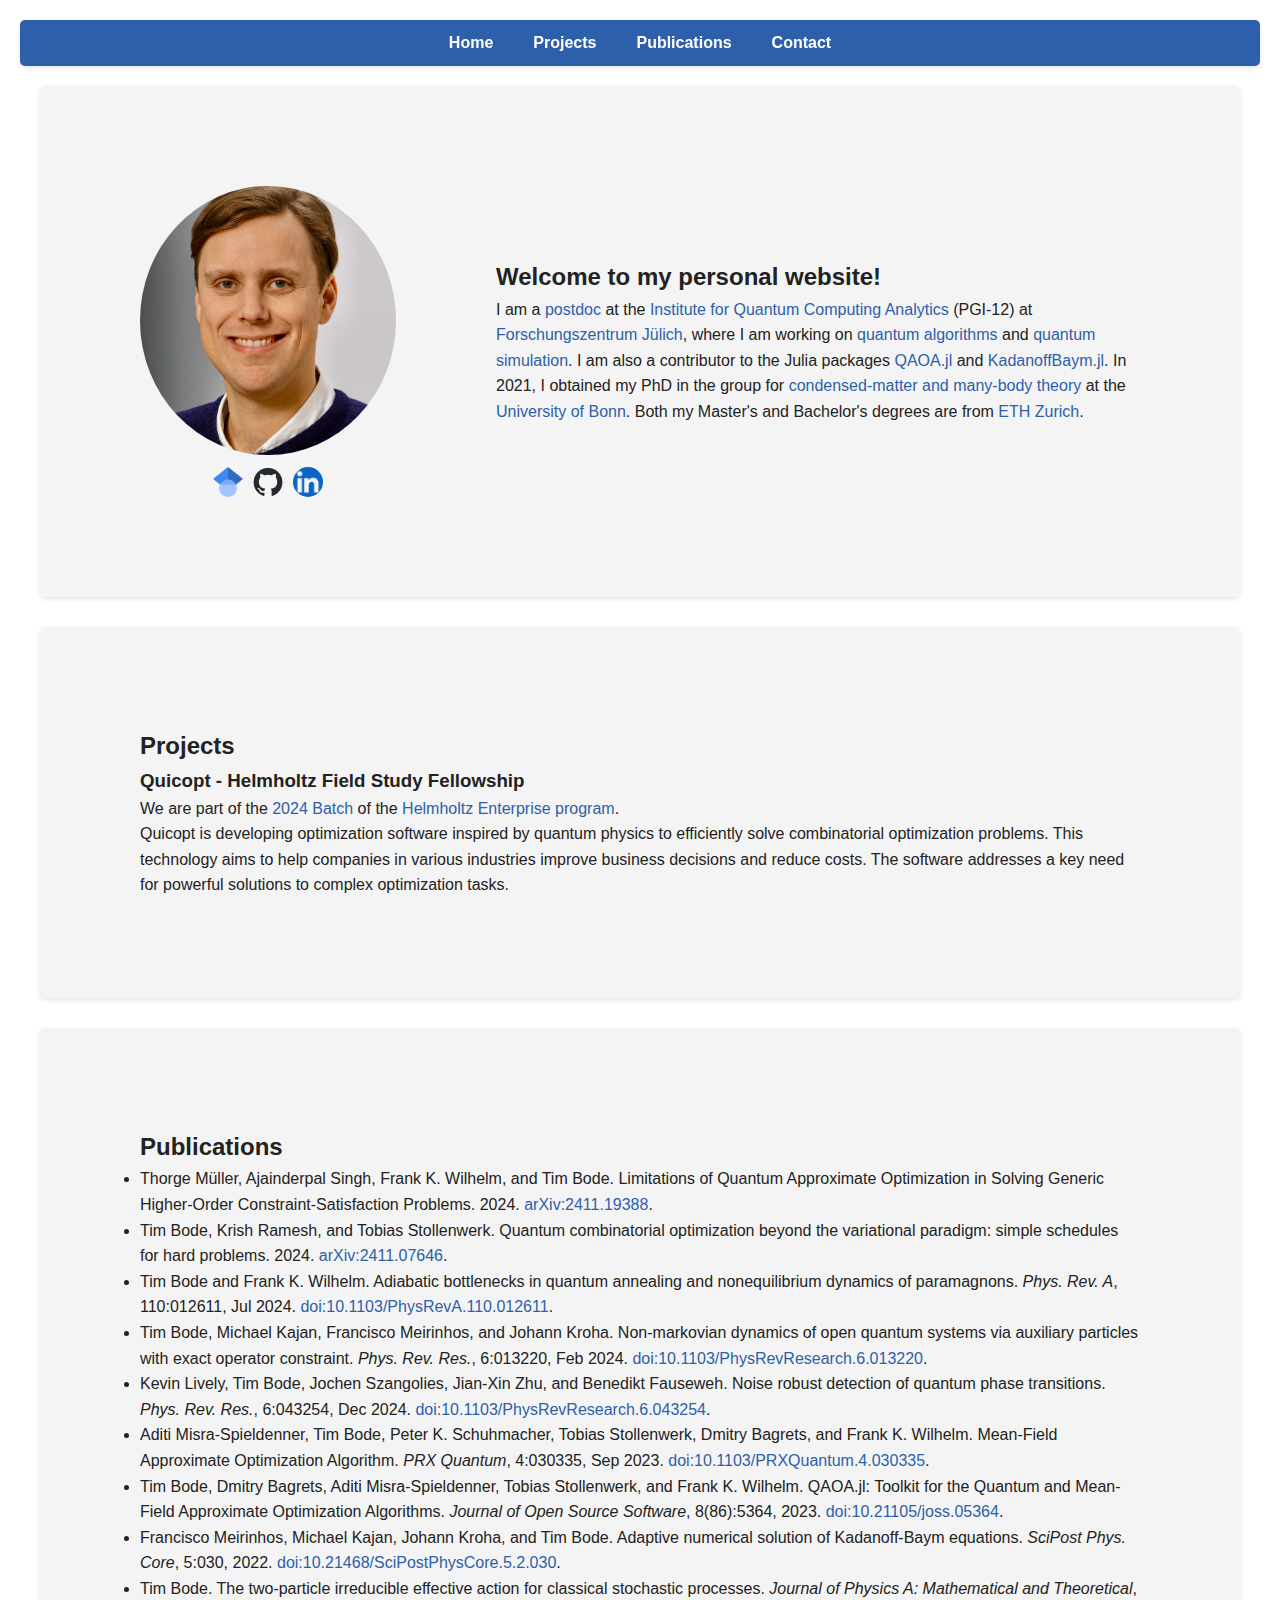
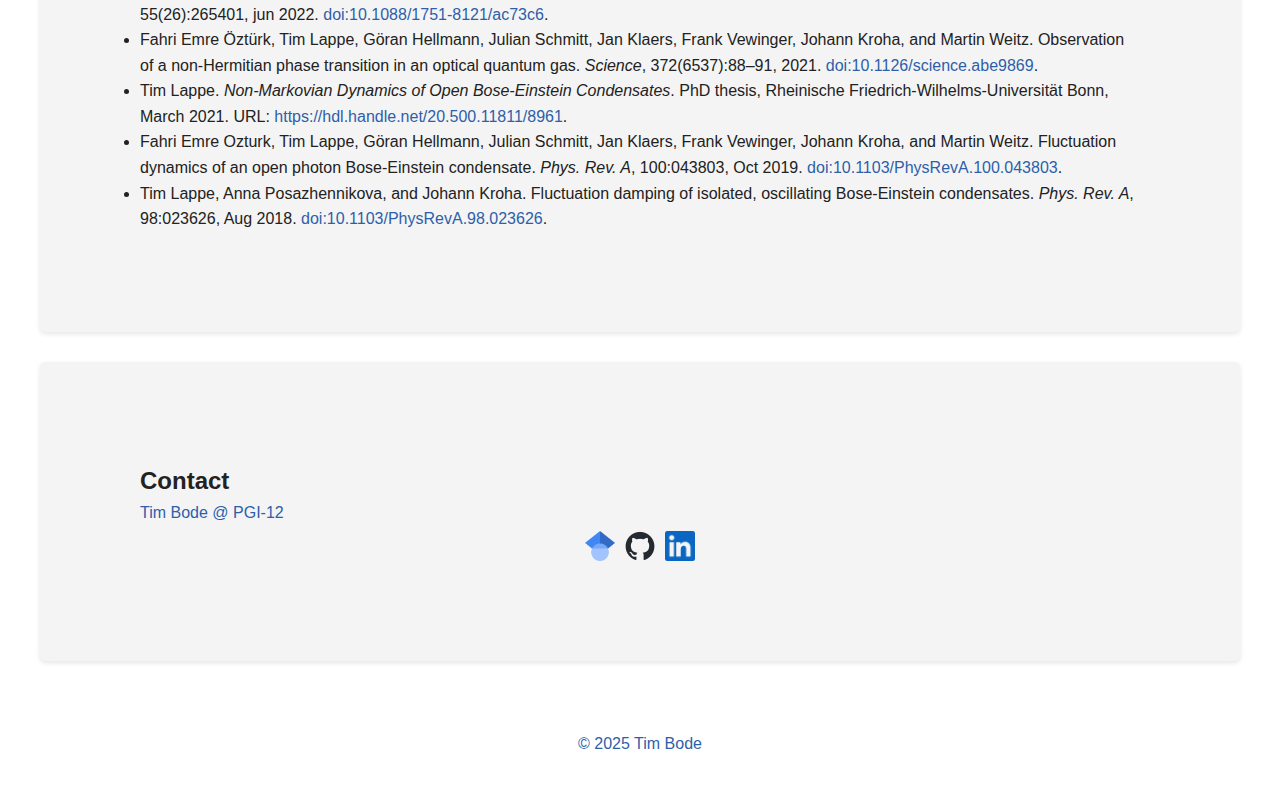
<file: index.html>
<!DOCTYPE html>
<html lang="en">
<head>
  <meta charset="UTF-8">
  <meta name="viewport" content="width=device-width, initial-scale=1.0">
  <title>Tim Bode - Personal Website</title>
  <link rel="stylesheet" href="style.css"> <!-- Link to your CSS file -->
</head>
<body>

  <header>
    <nav>
      <ul>
        <li><a href="#home">Home</a></li>
        <li><a href="#projects">Projects</a></li>
        <li><a href="#publications">Publications</a></li>
        <li><a href="#contact">Contact</a></li>
      </ul>
    </nav>
  </header>

  <main>

    <section id="home">
      <div class="home-content">
        <div class="profile-picture">
          <img src="images/avatar.jpg" alt="Tim Bode">
          <div class="profile-caption">
            <a href="https://scholar.google.co.th/citations?user=8NLnrqAAAAAJ&hl=en" target="_blank" rel="noopener noreferrer">
              <img src="images/Google_Scholar_logo.svg.png" alt="Google Scholar">
            </a>
            <a href="https://github.com/timbode" target="_blank" rel="noopener noreferrer">
              <img src="images/github-mark.png" alt="GitHub">
            </a>
            <a href="https://www.linkedin.com/in/tim-bode-808b54149/" target="_blank" rel="noopener noreferrer">
              <img src="images/In-Blue-128.png" alt="LinkedIn">
            </a>
          </div>
        </div>
        <div class="home-text">
          <h2>Welcome to my personal website!</h2>
          <p>I am a <a href="https://www.fz-juelich.de/profile/bode_t">postdoc</a> at the <a href="https://www.fz-juelich.de/en/pgi/pgi-12">Institute for Quantum Computing Analytics</a> (PGI-12) at <a href="https://www.fz-juelich.de/en">Forschungszentrum Jülich</a>, where I am working on <a href="https://journals.aps.org/prxquantum/abstract/10.1103/PRXQuantum.4.030335">quantum algorithms</a> and <a href="https://arxiv.org/abs/2402.18953">quantum simulation</a>. I am also a contributor to the Julia packages <a href="https://github.com/FZJ-PGI-12/QAOA.jl">QAOA.jl</a> and <a href="https://github.com/NonequilibriumDynamics/KadanoffBaym.jl">KadanoffBaym.jl</a>. In 2021, I obtained my PhD in the group for <a href="https://www.pi.uni-bonn.de/kroha/en">condensed-matter and many-body theory</a> at the <a href="https://www.uni-bonn.de/en">University of Bonn</a>. Both my Master's and Bachelor's degrees are from <a href="https://ethz.ch/en.html">ETH Zurich</a>.</p>
        </div>
      </div>
    </section>

    <section id="projects">
      <h2>Projects</h2>
      <h3>Quicopt - Helmholtz Field Study Fellowship</h3>
      <p>We are part of the <a href="https://www.helmholtz.de/en/transfer/helmholtz-association-transfer-instruments/helmholtz-enterprise/">2024 Batch</a> of the <a href="https://www.helmholtz.de/transfer/innovations-und-foerderprogramme/helmholtz-enterprise/">Helmholtz Enterprise program</a>.</p>
      <p>Quicopt is developing optimization software inspired by quantum physics to efficiently solve combinatorial optimization problems. This technology aims to help companies in various industries improve business decisions and reduce costs. The software addresses a key need for powerful solutions to complex optimization tasks.</p>
    </section>

    <section id="publications">
      <h2>Publications</h2>
      <ul>
        <li>Thorge Müller, Ajainderpal Singh, Frank&nbsp;K. Wilhelm, and Tim Bode.
        <span class="bibtex-protected">Limitations of Quantum Approximate Optimization in Solving Generic Higher-Order Constraint-Satisfaction Problems</span>.
        2024.
        <a href="https://arxiv.org/abs/2411.19388">arXiv:2411.19388</a>.</li>
        <li>Tim Bode, Krish Ramesh, and Tobias Stollenwerk.
        Quantum combinatorial optimization beyond the variational paradigm: simple schedules for hard problems.
        2024.
        <a href="https://arxiv.org/abs/2411.07646">arXiv:2411.07646</a>.</li>
        <li>Tim Bode and Frank&nbsp;K. Wilhelm.
        Adiabatic bottlenecks in quantum annealing and nonequilibrium dynamics of paramagnons.
        <em>Phys. Rev. A</em>, 110:012611, Jul 2024.
        <a href="https://doi.org/10.1103/PhysRevA.110.012611">doi:10.1103/PhysRevA.110.012611</a>.</li>
        <li>Tim Bode, Michael Kajan, Francisco Meirinhos, and Johann Kroha.
        Non-markovian dynamics of open quantum systems via auxiliary particles with exact operator constraint.
        <em>Phys. Rev. Res.</em>, 6:013220, Feb 2024.
        <a href="https://doi.org/10.1103/PhysRevResearch.6.013220">doi:10.1103/PhysRevResearch.6.013220</a>.</li>
        <li>Kevin Lively, Tim Bode, Jochen Szangolies, Jian-Xin Zhu, and Benedikt Fauseweh.
        Noise robust detection of quantum phase transitions.
        <em>Phys. Rev. Res.</em>, 6:043254, Dec 2024.
        <a href="https://doi.org/10.1103/PhysRevResearch.6.043254">doi:10.1103/PhysRevResearch.6.043254</a>.</li>
        <li>Aditi Misra-Spieldenner, Tim Bode, Peter&nbsp;K. Schuhmacher, Tobias Stollenwerk, Dmitry Bagrets, and Frank&nbsp;K. Wilhelm.
        <span class="bibtex-protected">Mean-Field Approximate Optimization Algorithm</span>.
        <em>PRX Quantum</em>, 4:030335, Sep 2023.
        <a href="https://doi.org/10.1103/PRXQuantum.4.030335">doi:10.1103/PRXQuantum.4.030335</a>.</li>
        <li>Tim Bode, Dmitry Bagrets, Aditi Misra-Spieldenner, Tobias Stollenwerk, and Frank&nbsp;K. Wilhelm.
        <span class="bibtex-protected">QAOA.jl: Toolkit for the Quantum and Mean-Field Approximate Optimization Algorithms</span>.
        <em>Journal of Open Source Software</em>, 8(86):5364, 2023.
        <a href="https://doi.org/10.21105/joss.05364">doi:10.21105/joss.05364</a>.</li>
        <li>Francisco Meirinhos, Michael Kajan, Johann Kroha, and Tim Bode.
        <span class="bibtex-protected">Adaptive numerical solution of Kadanoff-Baym equations</span>.
        <em>SciPost Phys. Core</em>, 5:030, 2022.
        <a href="https://doi.org/10.21468/SciPostPhysCore.5.2.030">doi:10.21468/SciPostPhysCore.5.2.030</a>.</li>
        <li>Tim Bode.
        The two-particle irreducible effective action for classical stochastic processes.
        <em>Journal of Physics A: Mathematical and Theoretical</em>, 55(26):265401, jun 2022.
        <a href="https://doi.org/10.1088/1751-8121/ac73c6">doi:10.1088/1751-8121/ac73c6</a>.</li>
        <li>Fahri&nbsp;Emre Öztürk, Tim Lappe, Göran Hellmann, Julian Schmitt, Jan Klaers, Frank Vewinger, Johann Kroha, and Martin Weitz.
        <span class="bibtex-protected">Observation of a non-Hermitian phase transition in an optical quantum gas</span>.
        <em>Science</em>, 372(6537):88&ndash;91, 2021.
        <a href="https://doi.org/10.1126/science.abe9869">doi:10.1126/science.abe9869</a>.</li>
        <li><span class="bibtex-protected">Tim Lappe</span>.
        <em><span class="bibtex-protected">Non-Markovian Dynamics of Open Bose-Einstein Condensates</span></em>.
        PhD thesis, Rheinische Friedrich-Wilhelms-Universität Bonn, March 2021.
        URL: <a href="https://hdl.handle.net/20.500.11811/8961">https://hdl.handle.net/20.500.11811/8961</a>.</li>
        <li>Fahri&nbsp;Emre Ozturk, Tim Lappe, Göran Hellmann, Julian Schmitt, Jan Klaers, Frank Vewinger, Johann Kroha, and Martin Weitz.
        <span class="bibtex-protected">Fluctuation dynamics of an open photon Bose-Einstein condensate</span>.
        <em>Phys. Rev. A</em>, 100:043803, Oct 2019.
        <a href="https://doi.org/10.1103/PhysRevA.100.043803">doi:10.1103/PhysRevA.100.043803</a>.</li>
        <li>Tim Lappe, Anna Posazhennikova, and Johann Kroha.
        <span class="bibtex-protected">Fluctuation damping of isolated, oscillating Bose-Einstein condensates</span>.
        <em>Phys. Rev. A</em>, 98:023626, Aug 2018.
        <a href="https://doi.org/10.1103/PhysRevA.98.023626">doi:10.1103/PhysRevA.98.023626</a>.</li>
      </ul>      
    </section>

    <section id="contact">
      <h2>Contact</h2>
      <p><a href="https://www.fz-juelich.de/profile/bode_t">Tim Bode @ PGI-12</a></p>
      <div class="profile-caption">
        <a href="https://scholar.google.co.th/citations?user=8NLnrqAAAAAJ&hl=en" target="_blank" rel="noopener noreferrer">
          <img src="images/Google_Scholar_logo.svg.png" alt="Google Scholar">
        </a>
        <a href="https://github.com/timbode" target="_blank" rel="noopener noreferrer">
          <img src="images/github-mark.png" alt="GitHub">
        </a>
        <a href="https://www.linkedin.com/in/tim-bode-808b54149/" target="_blank" rel="noopener noreferrer">
          <img src="images/In-Blue-128.png" alt="LinkedIn">
        </a>
      </div>
    </section>
  </main>

  <footer>
    <p>© 2025 Tim Bode</p>
  </footer>

<script src="script.js"></script>
</body>
</html>
</file>
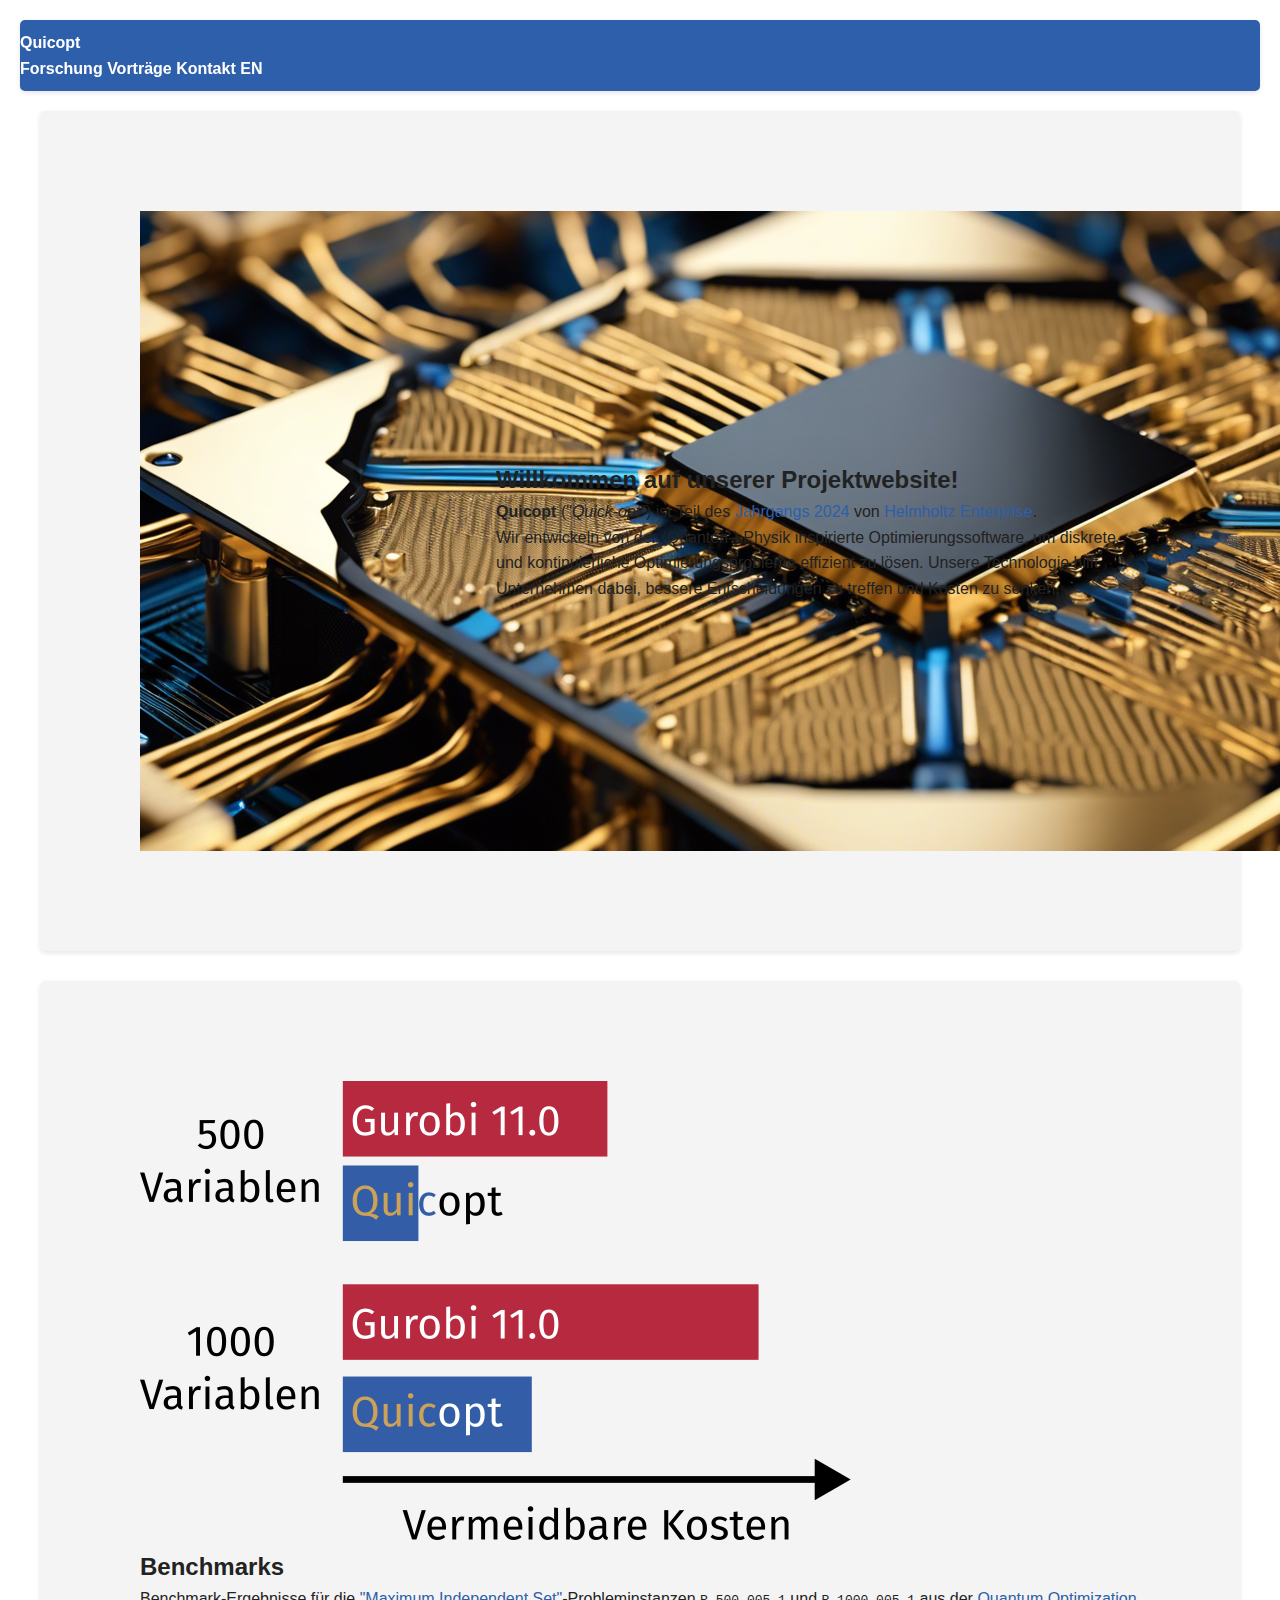
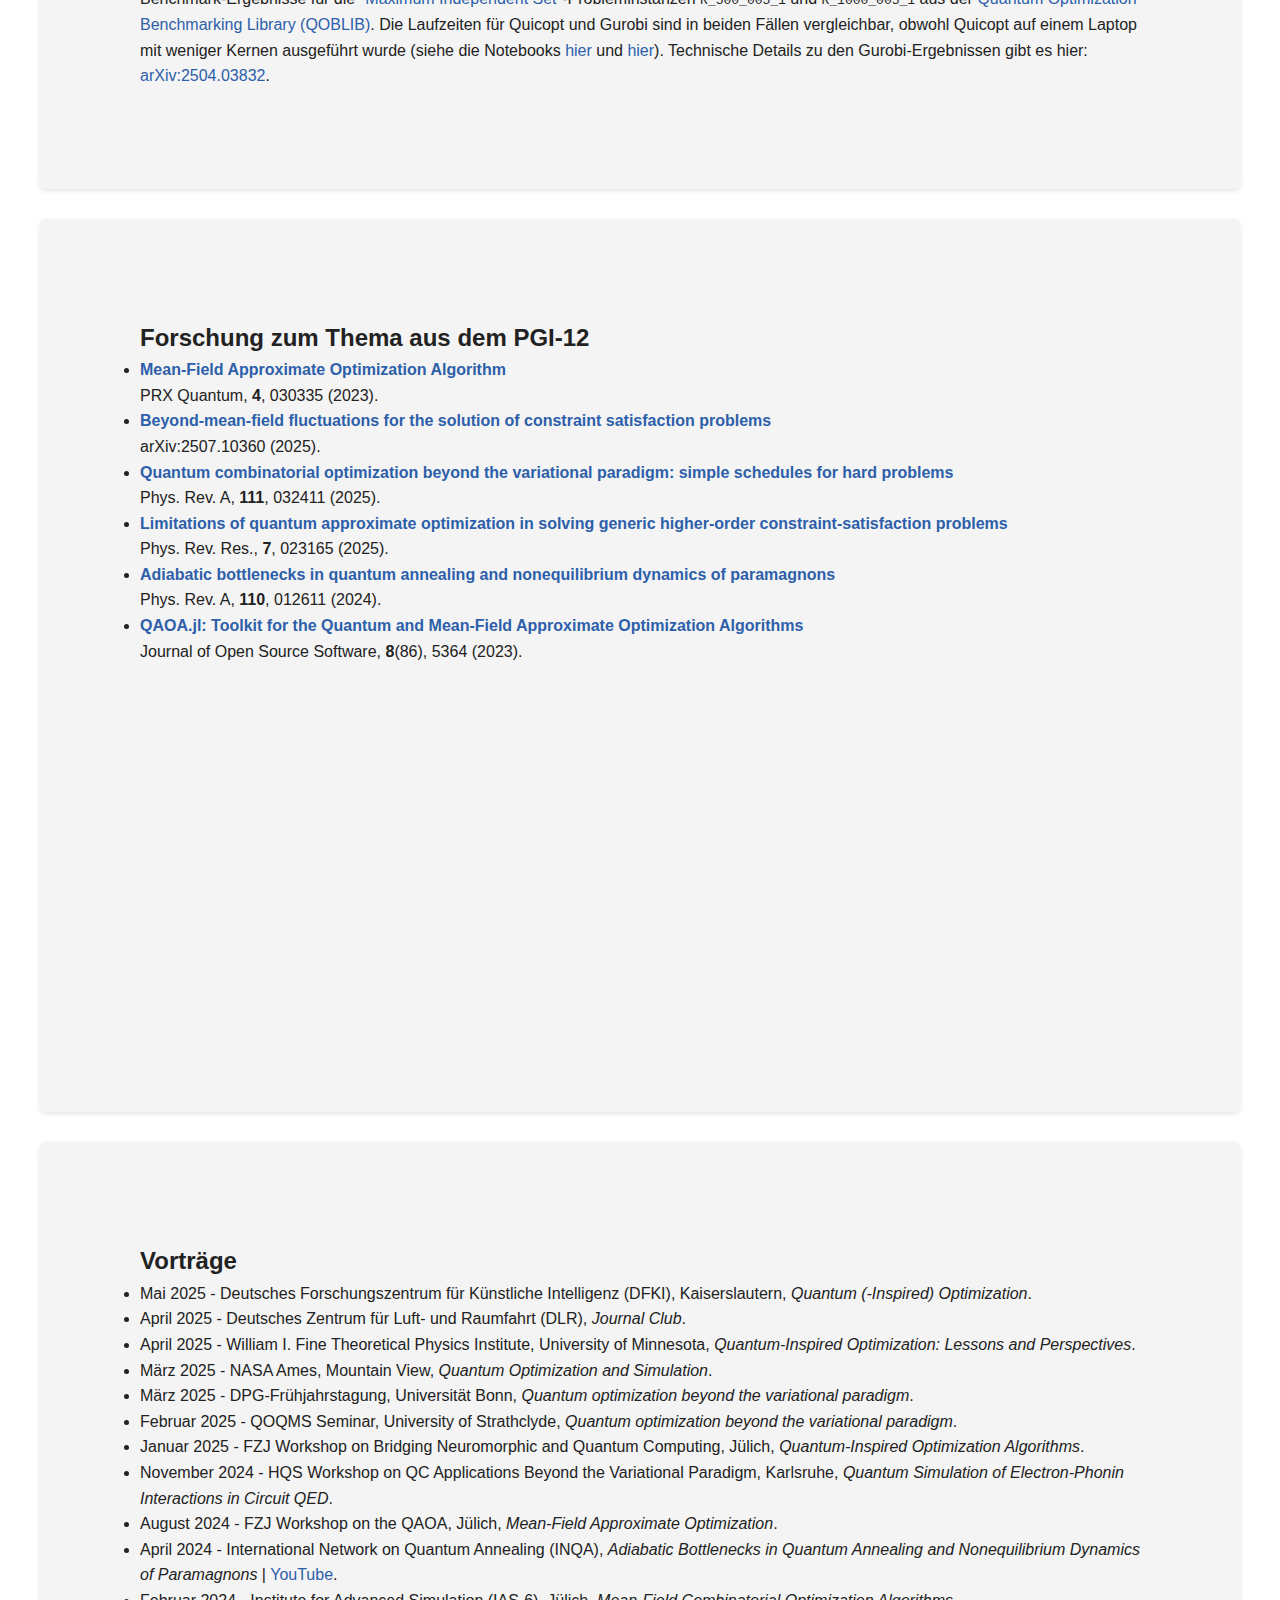
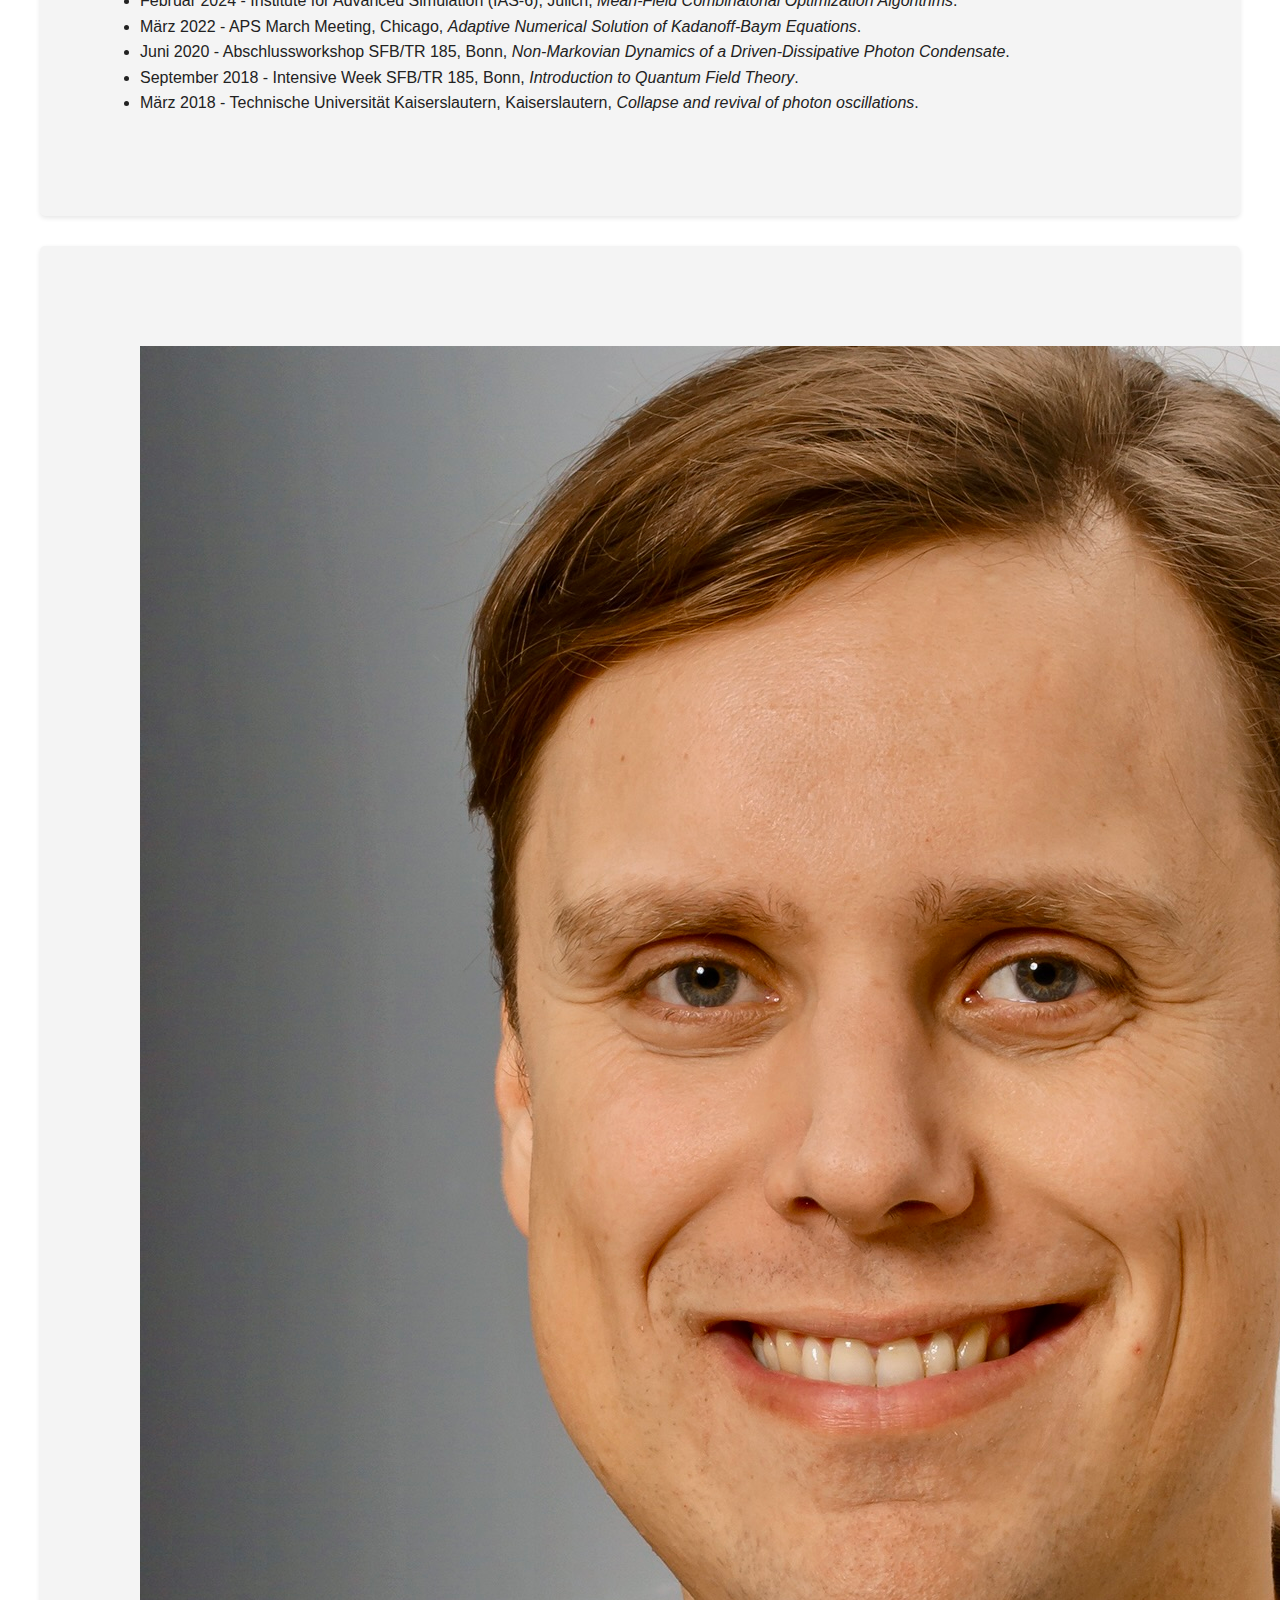
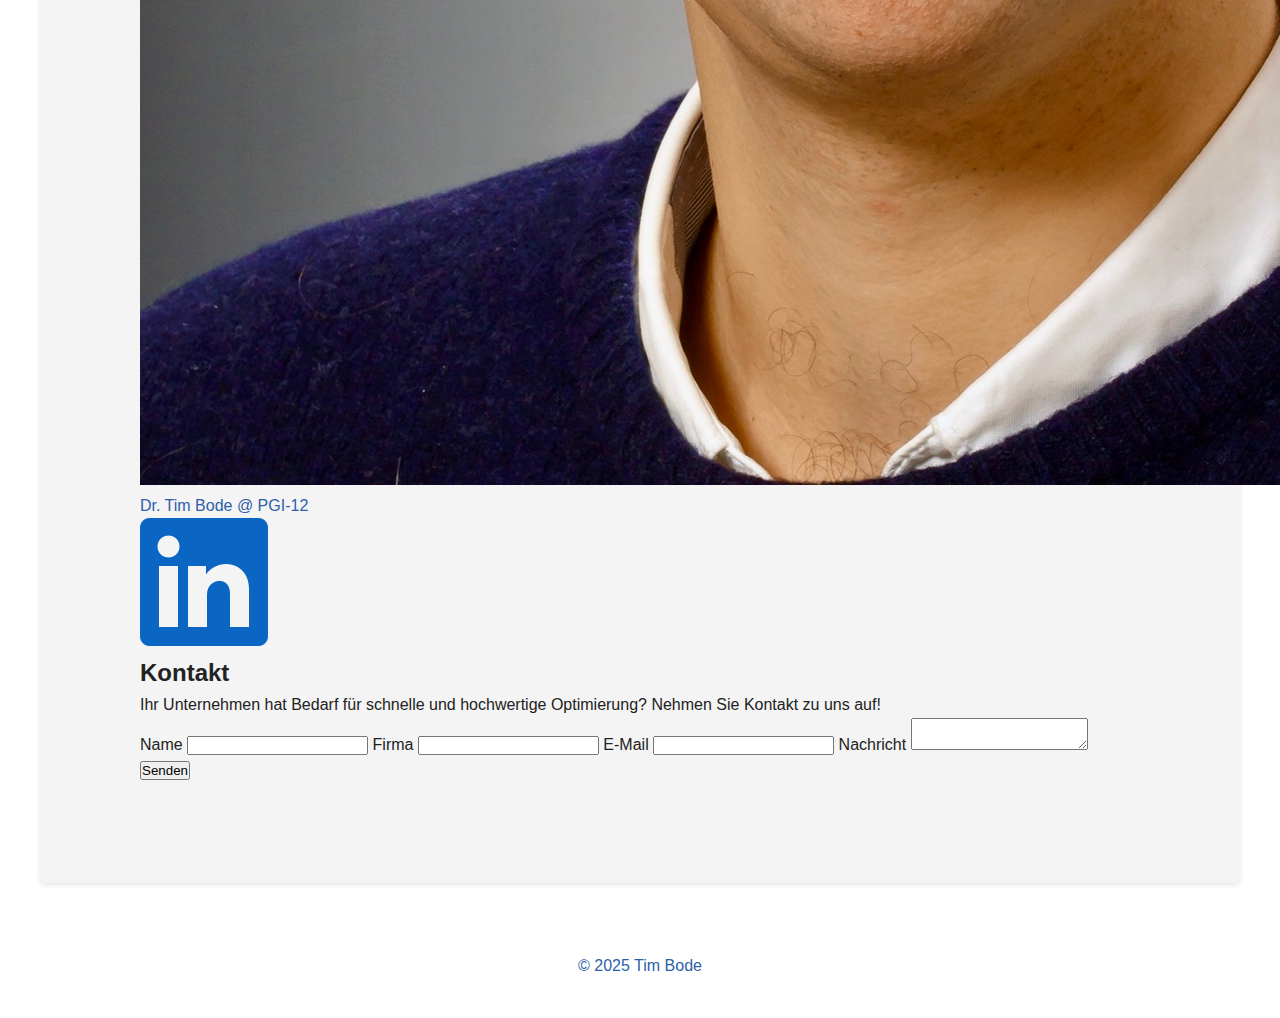
<file: de.html>
<!DOCTYPE html>
<html lang="de">
<head>
  <meta charset="UTF-8">
  <meta name="viewport" content="width=device-width, initial-scale=1.0">
  <title>Quicopt - Projektwebsite</title>
  <link rel="stylesheet" href="style.css">
  <link rel="canonical" href="https://quicopt.github.io/de.html">
  <link rel="preconnect" href="https://fonts.googleapis.com">
  <link rel="preconnect" href="https://fonts.gstatic.com" crossorigin>
  <link href="https://fonts.googleapis.com/css2?family=Fira+Sans:wght@400;600&display=swap" rel="stylesheet">
  <!-- <link href="https://fonts.googleapis.com/css2?family=Inter:wght@400;500;600;700&display=swap" rel="stylesheet"> -->
  <!-- <link href="https://fonts.googleapis.com/css2?family=Merriweather:wght@400;700&family=Lora:wght@400;700&display=swap" rel="stylesheet"> -->
  <link rel="alternate" hreflang="de" href="de.html">
  <link rel="alternate" hreflang="en" href="index.html">
  <link rel="icon" href="images/web_icon.svg" type="image/svg+xml">
  <link rel="shortcut icon" href="images/web_icon.svg" type="image/svg+xml">
  <meta name="theme-color" content="#2d5faa">
  <!-- Open Graph / WhatsApp / Facebook -->
  <meta property="og:type" content="website">
  <meta property="og:site_name" content="Quicopt">
  <meta property="og:title" content="Quicopt - Projektwebsite">
  <meta property="og:description" content="Wir entwickeln von der (Quanten-) Physik inspirierte Optimierungssoftware für bessere Entscheidungen und geringere Kosten.">
  <meta property="og:url" content="https://quicopt.github.io/de.html">
  <meta property="og:image" content="https://quicopt.github.io/images/processor.png">
  <meta property="og:image:alt" content="Quicopt Prozessor-Illustration">
  <meta property="og:locale" content="de">
  <!-- Twitter -->
  <meta name="twitter:card" content="summary_large_image">
  <meta name="twitter:title" content="Quicopt - Projektwebsite">
  <meta name="twitter:description" content="Optimierungssoftware inspiriert von (Quanten-) Physik für bessere Entscheidungen.">
  <meta name="twitter:image" content="https://quicopt.github.io/images/processor.png">
  <script src="https://www.google.com/recaptcha/api.js?render=6LfQdsorAAAAAPN38y4phskg6zx-UzddFOw_eILb" async defer></script>
</head>
<body>

  <header>
    <nav>
      <a href="#home" class="quicopt-brand">Quicopt</a>
      <div class="nav-links">
        <a href="#highlighted-publications">Forschung</a>
        <a href="#talks">Vorträge</a>
        <a href="#contact">Kontakt</a>
        <a href="index.html" aria-label="Wechsel zu Englisch" class="language-link">EN</a>
      </div>
    </nav>
  </header>

  <main>

    <section id="home">
      <div class="home-content">
        <img class="processor-image" src="images/processor.png" alt="Quicopt">
        <div class="home-text">
          <h2>Willkommen auf unserer Projektwebsite!</h2>
          <p><strong>Quicopt</strong> ("<em>Quick-opt</em>") ist Teil des <a href="https://www.helmholtz.de/en/transfer/helmholtz-association-transfer-instruments/helmholtz-enterprise/">Jahrgangs 2024</a> von <a href="https://www.helmholtz.de/transfer/innovations-und-foerderprogramme/helmholtz-enterprise/">Helmholtz Enterprise</a>.</p>
          <p>Wir entwickeln von der (Quanten‑) Physik inspirierte Optimierungssoftware, um diskrete und kontinuierliche Optimierungsprobleme effizient zu lösen. Unsere Technologie hilft Unternehmen dabei, bessere Entscheidungen zu treffen und Kosten zu senken.</p>
        </div>
      </div>
    </section>

    <section id="benchmark">
      <div class="benchmark-grid">
        <div class="benchmark-image">
          <!-- <p class="application-note">Mit der Maus über die Grafik fahren, um Details zu sehen.</p> -->
          <img
            class="benchmark-swap"
            src="images/quicopt_gurobi_de.png"
            data-hover="images/quicopt_gurobi_hover_de.png"
            alt="Benchmark-Vergleich"
          >
        </div>
        <div class="benchmark-text">
          <h2>Benchmarks</h2>
          <p>
            Benchmark-Ergebnisse für die <a href="https://de.wikipedia.org/wiki/Stabile_Menge#Maximale_stabile_Menge">"Maximum Independent Set"</a>-Probleminstanzen <code>R_500_005_1</code> und <code>R_1000_005_1</code> aus der <a href="https://git.zib.de/qopt/qoblib-quantum-optimization-benchmarking-library">Quantum Optimization Benchmarking Library (QOBLIB)</a>. 
            Die Laufzeiten für Quicopt und Gurobi sind in beiden Fällen vergleichbar, obwohl Quicopt auf einem Laptop mit weniger Kernen ausgeführt wurde (siehe die Notebooks <a href="https://github.com/FZJ-PGI-12/QuicoptBenchmarks/blob/main/notebooks/max_independent_set/R_500_005_1.ipynb">hier</a> und <a href="https://github.com/FZJ-PGI-12/QuicoptBenchmarks/blob/main/notebooks/max_independent_set/R_1000_005_1.ipynb">hier</a>). 
            Technische Details zu den Gurobi-Ergebnissen gibt es hier: <a href="https://doi.org/10.48550/arXiv.2504.03832">arXiv:2504.03832</a>.
          </p>
        </div>
      </div>
    </section>

    <section id="highlighted-publications">
      <div class="highlighted-publications">
        <h2>Forschung zum Thema aus dem PGI-12</h2>
        <ul>
          <li>
            <strong><a href="https://doi.org/10.1103/PRXQuantum.4.030335">Mean-Field Approximate Optimization Algorithm</a></strong><br>
            PRX Quantum, <strong>4</strong>, 030335 (2023).
          </li>
          <li>
            <strong><a href="https://arxiv.org/abs/2507.10360">Beyond-mean-field fluctuations for the solution of constraint satisfaction problems</a></strong><br>
            arXiv:2507.10360 (2025).
          </li>
          <li>
            <strong><a href="https://doi.org/10.1103/PhysRevA.111.032411">Quantum combinatorial optimization beyond the variational paradigm: simple schedules for hard problems</a></strong><br>
            Phys. Rev. A, <strong>111</strong>, 032411 (2025).
          </li>
          <li>
            <strong><a href="https://doi.org/10.1103/PhysRevResearch.7.023165">Limitations of quantum approximate optimization in solving generic higher-order constraint-satisfaction problems</a></strong><br>
            Phys. Rev. Res., <strong>7</strong>, 023165 (2025).
          </li>
          <li>
            <strong><a href="https://doi.org/10.1103/PhysRevA.110.012611">Adiabatic bottlenecks in quantum annealing and nonequilibrium dynamics of paramagnons</a></strong><br>
            Phys. Rev. A, <strong>110</strong>, 012611 (2024).
          </li>
          <li>
            <strong><a href="https://doi.org/10.21105/joss.05364">QAOA.jl: Toolkit for the Quantum and Mean-Field Approximate Optimization Algorithms</a></strong><br>
            Journal of Open Source Software, <strong>8</strong>(86), 5364 (2023).
          </li>
        </ul>
        <br>
        <iframe width="560" height="315" src="https://www.youtube.com/embed/jMXp0-RdCjM?si=BBlrbNX46HKxMSjI" title="YouTube video player" frameborder="0" allow="accelerometer; autoplay; clipboard-write; encrypted-media; gyroscope; picture-in-picture; web-share" referrerpolicy="strict-origin-when-cross-origin" allowfullscreen></iframe>
      </div>
    </section>


    <section id="talks">
      <h2>Vorträge</h2>
      <ul>
        <li>Mai 2025 - Deutsches Forschungszentrum für Künstliche Intelligenz (DFKI), Kaiserslautern, <em>Quantum (-Inspired) Optimization</em>. </li>
        <li>April 2025 - Deutsches Zentrum für Luft- und Raumfahrt (DLR), <em>Journal Club</em>. </li>
        <li>April 2025 - William I. Fine Theoretical Physics Institute, University of Minnesota, <em>Quantum-Inspired Optimization: Lessons and Perspectives</em>. </li>
        <li>März 2025 - NASA Ames, Mountain View, <em>Quantum Optimization and Simulation</em>. </li>
        <li>März 2025 - DPG-Frühjahrstagung, Universität Bonn, <em>Quantum optimization beyond the variational paradigm</em>. </li>
        <li>Februar 2025 - QOQMS Seminar, University of Strathclyde, <em>Quantum optimization beyond the variational paradigm</em>. </li>
        <li>Januar 2025 - FZJ Workshop on Bridging Neuromorphic and Quantum Computing, Jülich, <em>Quantum-Inspired Optimization Algorithms</em>. </li>
        <li>November 2024 - HQS Workshop on QC Applications Beyond the Variational Paradigm, Karlsruhe, <em>Quantum Simulation of Electron-Phonin Interactions in Circuit QED</em>. </li>
        <li>August 2024 - FZJ Workshop on the QAOA, Jülich, <em>Mean-Field Approximate Optimization</em>. </li>
        <li>April 2024 - International Network on Quantum Annealing (INQA), <em>Adiabatic Bottlenecks in Quantum Annealing and Nonequilibrium Dynamics of Paramagnons</em> | <a href="https://youtu.be/jMXp0-RdCjM?si=zHvvu4tynH2sDxwu" class="youtube-link">YouTube</a>.</li>
        <li>Februar 2024 - Institute for Advanced Simulation (IAS-6), Jülich, <em>Mean-Field Combinatorial Optimization Algorithms</em>. </li>
        <li>März 2022 - APS March Meeting, Chicago, <em>Adaptive Numerical Solution of Kadanoff-Baym Equations</em>. </li>
        <li>Juni 2020 - Abschlussworkshop SFB/TR 185, Bonn, <em>Non-Markovian Dynamics of a Driven-Dissipative Photon Condensate</em>. </li>
        <li>September 2018 - Intensive Week SFB/TR 185, Bonn, <em>Introduction to Quantum Field Theory</em>. </li>
        <li>März 2018 - Technische Universität Kaiserslautern, Kaiserslautern, <em>Collapse and revival of
          photon oscillations</em>. </li>
      </ul>
    </section>

    <section id="contact">
      <div class="contact-grid">
        <div class="contact-left">
          <img class="contact-avatar" src="images/avatar.jpg" alt="Profilfoto">
          <p><a href="https://www.fz-juelich.de/profile/bode_t">Dr. Tim Bode @ PGI-12</a></p>
          <div class="contact-links">
            <a href="https://www.linkedin.com/in/tim-bode-808b54149/" target="_blank" rel="noopener noreferrer">
              <img src="images/In-Blue-128.png" alt="LinkedIn">
            </a>
          </div>
        </div>
        <div class="contact-card">
          <h2>Kontakt</h2>
          <p>Ihr Unternehmen hat Bedarf für schnelle und hochwertige Optimierung? Nehmen Sie Kontakt zu uns auf!</p>
          <form action="https://formspree.io/f/xandzjgo" method="POST" data-recaptcha-sitekey="6LfQdsorAAAAAPN38y4phskg6zx-UzddFOw_eILb">
            <label>Name
              <input type="text" name="name" required>
            </label>
            <label>Firma
              <input type="text" name="company">
            </label>            
            <label>E‑Mail
              <input type="email" name="email" required>
            </label>
            <label>Nachricht
              <textarea name="message" required></textarea>
            </label>
            <input type="text" name="_gotcha" style="display:none">
            <input type="hidden" name="g-recaptcha-response" value="">
            <button type="submit">Senden</button>
          </form>
        </div>
      </div>
    </section>
  </main>

  <footer>
    <p>© 2025 Tim Bode</p>
  </footer>

<script src="script.js"></script>
</body>
</html>
</file>
<file: style.css>
/* Basic Reset (optional but recommended) */
* {
    margin: 0;
    padding: 0;
    box-sizing: border-box; /* Makes padding and border included in the element's total width and height */
  }

  a {
    text-decoration: none; /* Remove underlines from all links */
    color: #2D5FAA; /* Set the default (unvisited) link color (example: a shade of blue) */
  }
  
  a:visited {
    color: #2D5FAA; /* Set the color for visited links (example: a shade of purple) */
  }
  
  a:hover {
    color: #B7293F; /* Keep the existing hover color, or change to your liking */
  }
  
  a:active {
    color: #B7293F; /* Set the color when the link is actively being clicked (example: red) */
  }  
  
body {
  font-family: sans-serif;
  line-height: 1.6;
  background-color: #ffffff;
  color: #222222;
  max-width: 15400px;  /* Adjust to your desired width */
  margin: 0 auto;    /* Centers the content */
  padding: 20px;     /* Add padding around the content */
}

header {
  background-color: #2D5FAA;
  color: #fff;
  padding: 10px 0;
  border-radius: 5px;
  box-shadow: 0 2px 5px rgba(0, 0, 0, 0.1);
  position: sticky; /* Stay at the top on scroll*/
  top: 0;
  z-index: 100; /* Ensure header stays on top of other content */
}

nav ul {
  list-style: none;
  display: flex; /* Arrange items horizontally */
  justify-content: center; /* Center items horizontally */
  align-items: center;
}

nav li {
  margin: 0 20px;
}

nav a {
  color: #fff;
  text-decoration: none;
  font-weight: bold;
  transition: color 0.3s ease; /* Smooth color change on hover */
}

nav a:hover {
  color: #B7293F; /* Example hover color */
}

main {
  padding: 20px;
}

section {
  margin-bottom: 30px;
  padding: 100px;
  background-color: #f4f4f4;
  border-radius: 5px;
  box-shadow: 0 2px 5px rgba(0, 0, 0, 0.1);
}

#home .home-content {
  display: grid;
  grid-template-columns: 256px 1fr; /* 256px for image, remaining for text */
  gap: 100px; /* Space between the image and text */
  align-items: center; /* Vertically align items in the grid */
}

#home .profile-picture img {
  width: 100%; /* Make the image fill its container */
  height: auto; /* Maintain aspect ratio */
  border-radius: 50%; /* Make the image circular (optional) */
  object-fit: cover; /* Ensure the image covers the container */
}

/* #home .home-text {} */


@media (max-width: 768px) {
  #home .home-content {
    grid-template-columns: 1fr; /* Stack image and text vertically */
  }

  #home .profile-picture img {
    max-width: 150px; /* Limit the image size on small screens */
    margin: 0 auto;    /* Center the image horizontally */
    display: block;    /* Ensure margin auto works */
  }
}

/* Style the caption container */
.profile-caption {
  display: flex;
  justify-content: center;
  align-items: center;
  margin-top: 5px;
}

/* Style the logo links */
.profile-caption a {
  margin: 0 5px;
  display: inline-flex; /* Use inline-flex for better control */
  align-items: center;   /* Vertically center within the link */
  justify-content: center; /* Horizontally center within the link */
  width: 30px;       /* Set a fixed width for all links */
  height: 30px;      /* Set a fixed height for all links (adjust to your liking) */
}

/* Style the logos */
.profile-caption img {
  max-width: 100%;     /* Make the image fill the link's width */
  max-height: 100%;    /* Make the image fill the link's height */
  width: auto;       /* Let the image scale proportionally */
  height: auto;       /* Let the image scale proportionally */
  object-fit: contain; /* Ensure the image fits within the box without cropping */
  display: block;      /* Removes default inline spacing */
}

footer {
  text-align: center;
  padding: 20px;
  background-color: #ffffff;
  color: #2D5FAA;
}
</file>
